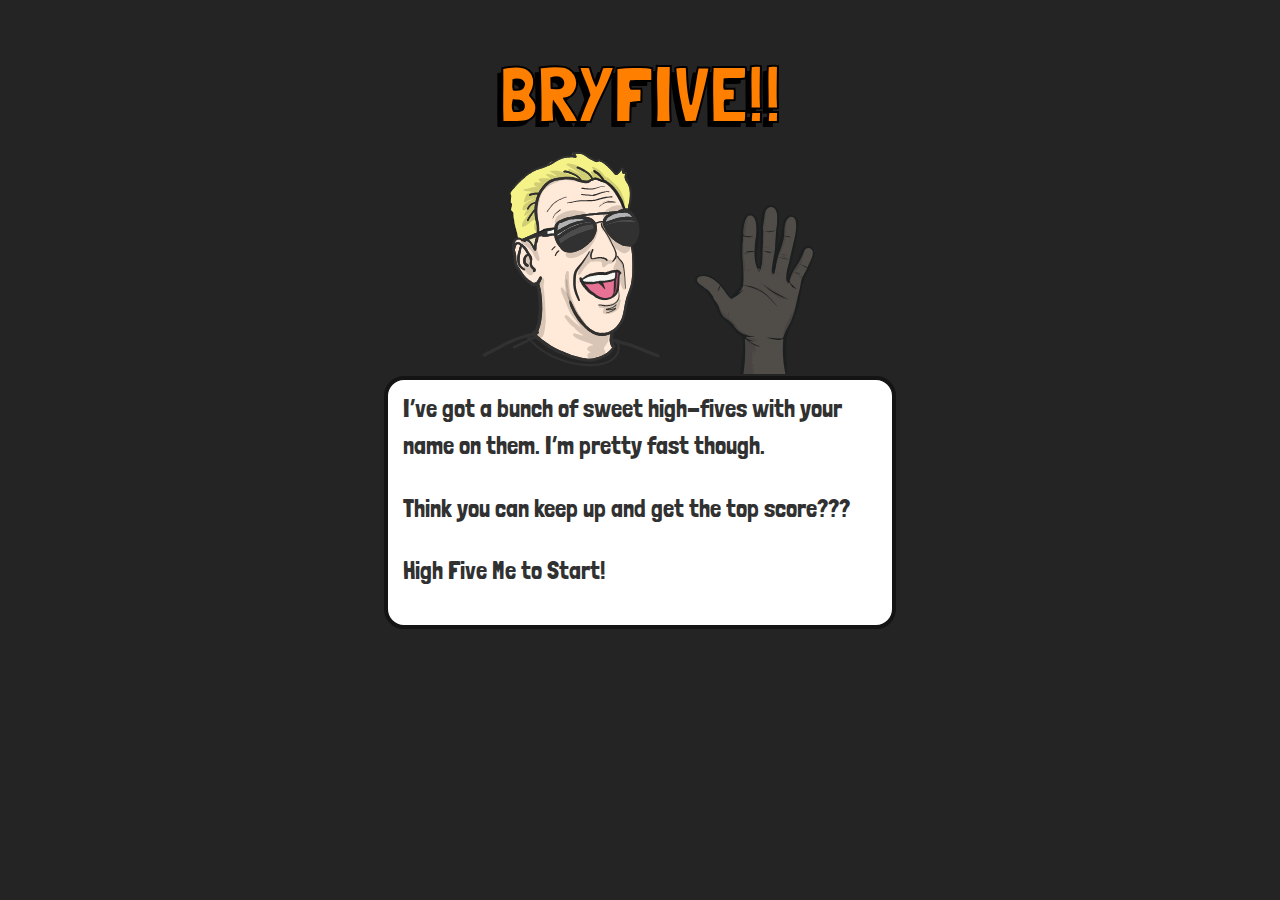
<file: public/index.html>
<!DOCTYPE html>
<html lang="en">

<head>
  <meta charset="UTF-8">
  <title>Bry Five!!</title>
  <link href='https://fonts.googleapis.com/css?family=Amatic+SC:400,700' rel='stylesheet' type='text/css'>
  <link href="https://fonts.googleapis.com/css?family=Metal+Mania&display=swap" rel="stylesheet">
  <link href="https://fonts.googleapis.com/css?family=Londrina+Solid:300,400,900&display=swap" rel="stylesheet">

  <link rel="stylesheet" href="./src/index.css">
</head>

<body>

  <h1>BRYFIVE!!</h1>
  <div class="home_wrapper">

    <div class="home_hand"><img src="./src/bryan.svg" alt="bryan" width="230px"><a href="./play.html"><img
          src="./src/hand2.svg" alt="hand" width="120px"></a></div>
    </br>
    <div class="home_text">
      <p>
        I’ve got a bunch of sweet high-fives with your name on them. I’m pretty fast though.
      </p>
      <p>
        Think you can keep up and get the top score???
      </p>
      <p>
        High Five Me to Start!
      </p>
    </div>
  </div>
</body>

</html>
</file>
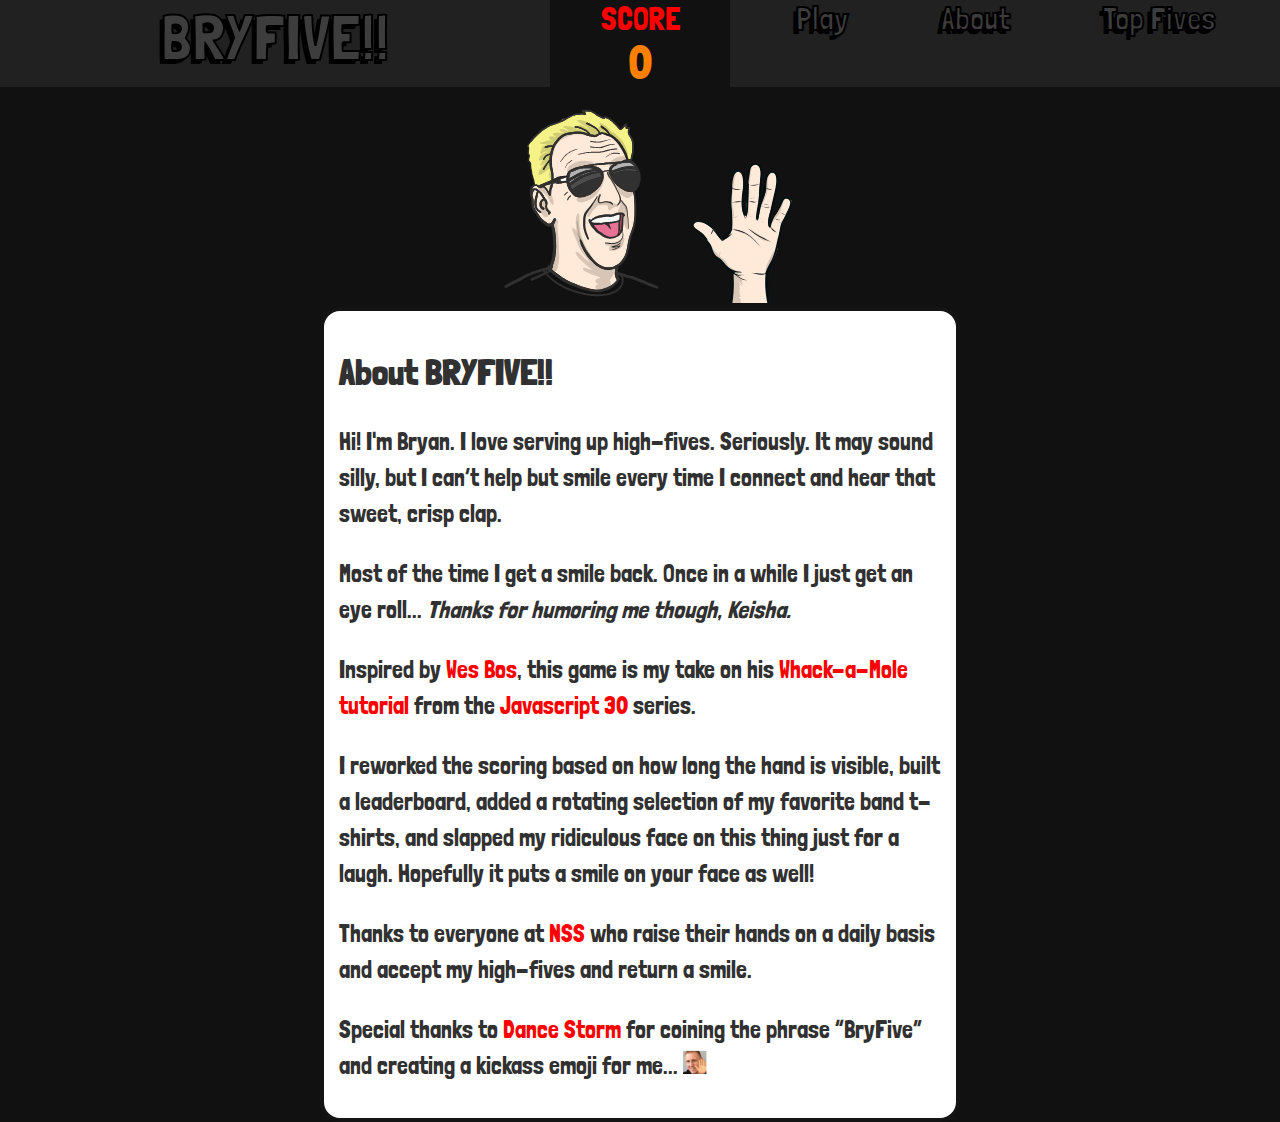
<file: public/about.html>
<!DOCTYPE html>
<html lang="en">

<head>
  <meta charset="UTF-8">
  <title>Bry Five!!- Play</title>
  <link href="https://fonts.googleapis.com/css?family=Londrina+Solid:300,400,900&display=swap" rel="stylesheet">

  <link rel="stylesheet" href="./src/index.css">
  <link rel="stylesheet" href="./src/style.css">
</head>

<body>
  <!-- NAVIGATION AND SCOREBOARD -->
  <nav>
    <div class="nav_logo"><a href="./index.html">BRYFIVE!!</a></div>
    <div>
      <div class="score_title">SCORE</div>
      <div class="score_banner">
        <span class="score">0</span>
      </div>
    </div>
    <div class="nav_links">
      <div>
        <a href="./play.html">Play</a>
      </div>
      <div>
        <a href="./about.html">About</a>
      </div>
      <div>
        <a href="./scores.html">Top Fives</a>
      </div>
    </div>
  </nav>

  <div class="home_wrapper">

    <div class="home_hand"><img src="./src/bryan.svg" alt="bryan" width="200px">
      <img src="./src/hand2.svg" alt="hand" width="100px">
    </div>
    </br>
    <div class="about_text">
      <h2>About BRYFIVE!!</h2>
      <p>Hi! I'm Bryan. I love serving up high-fives. Seriously. It may sound silly, but I can’t help but smile every
        time I connect and hear that sweet, crisp clap.</p>
      <p>Most of the time I get a smile back. Once in a while I just get an eye roll... <em>Thanks for humoring me
          though, Keisha.</em></p>
      <p>Inspired by <a href="https://wesbos.com/" target="blank" rel="noopener noreferrer">Wes Bos</a>, this game is my
        take on his
        <a href="https://www.youtube.com/watch?v=toNFfAaWghU" target="_blank" rel="noopener noreferrer">Whack-a-Mole
          tutorial</a> from the <a href="https://javascript30.com/" target="_blank" rel="noopener noreferrer">
          Javascript 30</a> series.
      </p>
      <p>I reworked the scoring based on how long the hand is visible, built a leaderboard, added a rotating selection
        of my favorite band t-shirts, and slapped my ridiculous face on this thing just for a laugh. Hopefully it
        puts a smile on your face as well!
      </p>
      <p>Thanks to everyone at <a href="http://nashvillesoftwareschool.com/" target="_blank"
          rel="noopener noreferrer">NSS</a> who raise their hands on a daily basis and
        accept my high-fives and return a smile.
      </p>
      <p>Special thanks to <a href="https://github.com/Dan-Storm" target="_blank" rel="noopener noreferrer">Dance
          Storm</a> for coining the phrase “BryFive” and creating a kickass emoji for
        me... <img src="./src/bryfive.png" width="25px" alt="bryfive emoji">
      </p>
    </div>
  </div>
</body>

</html>
</file>
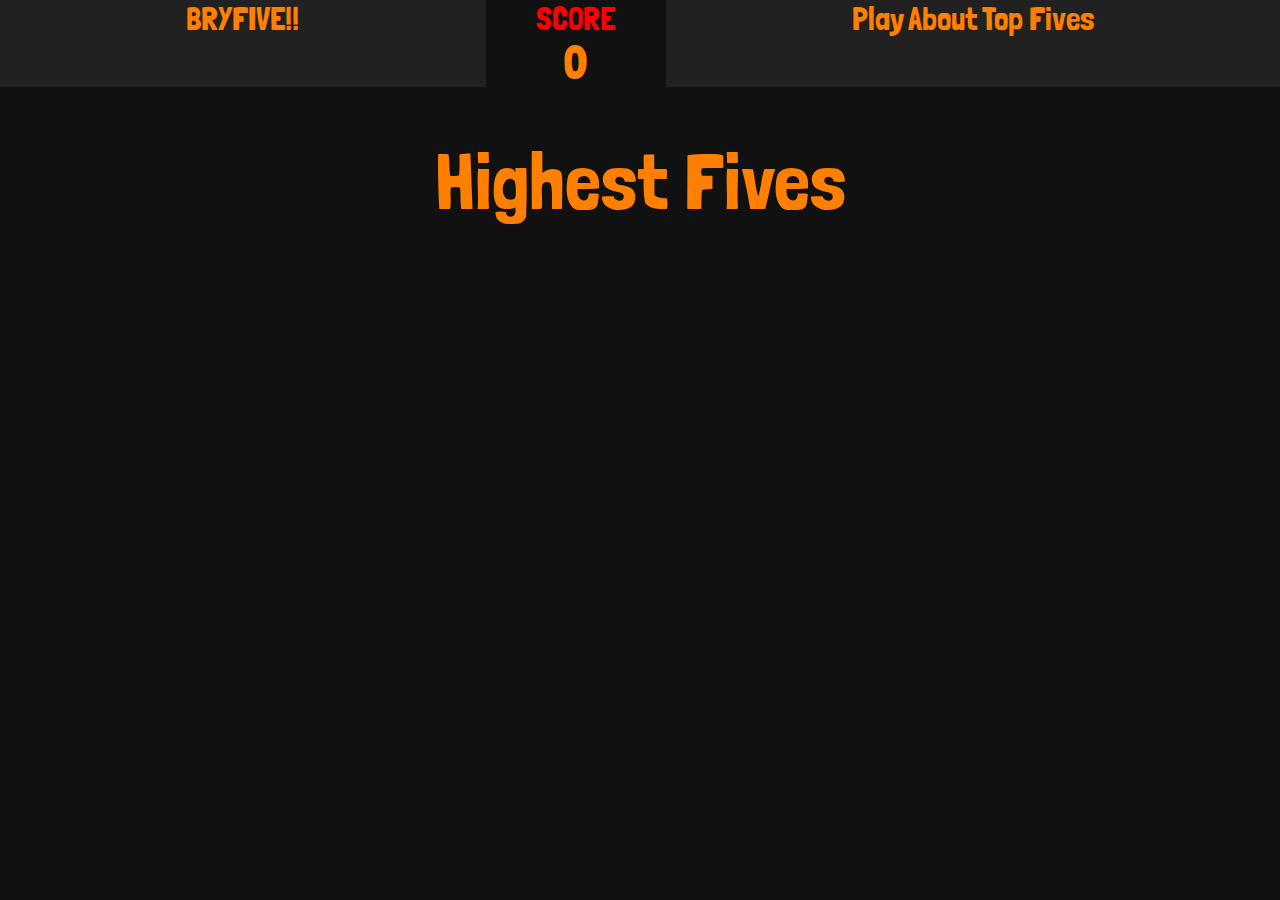
<file: public/topfives.html>
<!DOCTYPE html>
<html lang="en">

<head>
  <meta charset="UTF-8">
  <title>Bry Five!!- Top Fives</title>
  <link href='https://fonts.googleapis.com/css?family=Amatic+SC:400,700' rel='stylesheet' type='text/css'>
  <link href="https://fonts.googleapis.com/css?family=Metal+Mania&display=swap" rel="stylesheet">
  <link href="https://fonts.googleapis.com/css?family=Londrina+Solid:300,400,900&display=swap" rel="stylesheet">

  <link rel="stylesheet" href="./src/style.css">
</head>

<body>
  <nav>
    <div>BRYFIVE!!</div>
    <div>
      <div class="score_title">SCORE</div>
      <div class="score_banner">
        <span class="score">0</span>
      </div>
    </div>
    <div>Play About Top Fives</div>
  </nav>



  <section>
    <h1>Highest Fives</h1>
    <div id="top_scores"></div>
  </section>

  <script src="./src/data.js"></script>
  <script src="./src/renderScores.js"></script>
</body>

</html>
</file>
<file: public/src/index.css>
html {
  box-sizing: border-box;
  font-size: 10px;
  background: rgb(36, 36, 36);
  touch-action: manipulation;
}

*,
*:before,
*:after {
  box-sizing: inherit;
}

body {
  padding: 0;
  margin: 0;
  font-family: 'Londrina Solid', cursive;
}

h1 {
  text-align: center;
  font-size: 8rem;
  font-weight: 400;
  line-height: 1;
  margin-bottom: 10px;
  text-shadow: -5px 5px 0px rgb(0, 0, 0);
  color: rgb(255, 127, 0);
  -webkit-text-fill-color: rgb(255, 127, 0);
  /* Will override color (regardless of order) */
  -webkit-text-stroke-width: 2px;
  -webkit-text-stroke-color: black;
}

.home_wrapper {
  text-align: center;
}

.home_hand {
  display: inline-block;
  width: 40%;
  min-width: 350px;

}

.home_hand a {
  opacity: .2;
}

.home_hand a:hover {
  opacity: 1.0;
}

.home_text {
  border: 4px solid rgb(20, 20, 20);
  border-radius: 20px;
  display: inline-block;
  color: rgb(49, 49, 49);
  text-align: left;
  font-size: 2.5rem;
  background-color: white;
  min-width: 350px;
  width: 40%;
  padding: 10px 15px;
}

.home_text p {
  margin-top: 0px;
  line-height: 1.5;
}
</file>
<file: public/src/style.css>
:root {
  --orange: rgb(255, 127, 0);
  --yellow: #ffc600;
  --red: rgb(255, 0, 0);
  --shadow: -4px 4px 0px rgb(0, 0, 0);
}

html {
  box-sizing: border-box;
  font-size: 16px;
  background: #111111;
  color: var(--orange);
  touch-action: manipulation;
}

*,
*:before,
*:after {
  box-sizing: inherit;
}

body {
  font-family: 'Londrina Solid', cursive;
  padding: 0;
  margin: 0;
}

/* TOP NAVIGATION */
nav {
  background: rgb(33, 33, 33);
  display: flex;
  justify-content: space-evenly;
  font-size: 2rem;
  margin-bottom: 1rem;
}

nav a {
  text-decoration: none;
  text-shadow: var(--shadow);
  -webkit-text-fill-color: rgb(61, 61, 61);
  /* Will override color (regardless of order) */
  -webkit-text-stroke-width: 2px;
  -webkit-text-stroke-color: black;
}

nav a:hover {
  color: var(--orange);
  -webkit-text-fill-color: var(--orange);
}

.nav_logo {
  text-align: center;
  width: 40%;
  font-size: 4rem;
}

nav div {
  display: inline-block;
}

.nav_links {
  width: 40%;
  display: flex;
  justify-content: space-around;
}

.nav_links div {
  display: inline-block;
}

.score_banner {
  display: block;
  text-align: center;
  min-width: 180px;
  width: 20%;
  background: #111111;
}

.score_title {
  min-width: 180px;
  width: 100%;
  font-size: 2rem;
  background: #111111;
  text-align: center;
  color: var(--red);
}

.score {
  font-size: 3rem;
  color: var(--orange);
  padding: 0 3rem;
  line-height: 1;
}

h1 {
  text-align: center;
  font-size: 5rem;
  font-weight: 400;
  line-height: 1;
  margin-bottom: 0;
}

.start_container {
  height: 50px;
  text-align: center;
}

.start_button {
  font-family: 'Londrina Solid', cursive;
  border: solid 3px rgb(0, 129, 28);
  font-size: 2.5em;
  background: rgb(0, 129, 28);
  -webkit-text-stroke-width: 2px;
  -webkit-text-stroke-color: black;
  color: rgb(224, 224, 224);
  text-shadow: var(--shadow);
  padding: 5px 10px;
}

.start_button:hover {
  background: var(--orange);
  border: solid 3px var(--orange);
}



.game {
  width: 600px;
  height: 400px;
  display: flex;
  flex-wrap: wrap;
  margin: 0 auto;
  margin-top: 2rem;
}

.hole {
  flex: 1 0 33.33%;
  overflow: hidden;
  position: relative;
  touch-action: manipulation;
}


.bry {
  flex: 1 0 33.33%;
  overflow: hidden;
  position: relative;
}


.hole:after {
  display: block;
  background: url() bottom center no-repeat;
  background-size: contain;
  content: '';
  width: 100%;
  height: 70px;
  position: absolute;
  z-index: 2;
  bottom: -30px;
}

.hand {
  background: url('hand2.svg') bottom center no-repeat;
  background-size: 50%;
  position: absolute;
  top: 100%;
  width: 100%;
  height: 100%;
  transition: all 0.4s;
  cursor: grab;
  touch-action: manipulation;
}

.hole.up .hand {
  top: 0;
}

.hidden {
  display: none;
}

.hole1 {
  transform: scaleX(-1);
}

.hole3 {
  transform: scaleX(-1) rotate(90deg) translate(0px, -100px);
}

.hole4 {
  transform: rotate(90deg) translate(0px, -100px)
}

/* TOP SCORES PAGE */

.scoreboard_title {
  color: var(--red)
}

.scoreboard_wrapper {
  margin: auto;
  width: 500px;
  color: var(--orange)
}

.scoreboard {
  font-family: monospace;
  font-size: 2em;
  width: 100%;
  margin-top: 1em;
}


/* ABOUT PAGE */

.about_text {
  border: 4px solid rgb(20, 20, 20);
  border-radius: 20px;
  display: inline-block;
  color: rgb(49, 49, 49);
  text-align: left;
  font-size: 1.5rem;
  font-weight: 400;
  background-color: white;
  min-width: 450px;
  width: 50%;
  padding: 10px 15px;
}

.about_text p {
  margin-top: 0px;
  line-height: 1.5;
}

.about_text a {
  color: var(--red);
  text-decoration: none;
}

.about_text a:hover {
  color: rgb(0, 207, 0);
}
</file>
